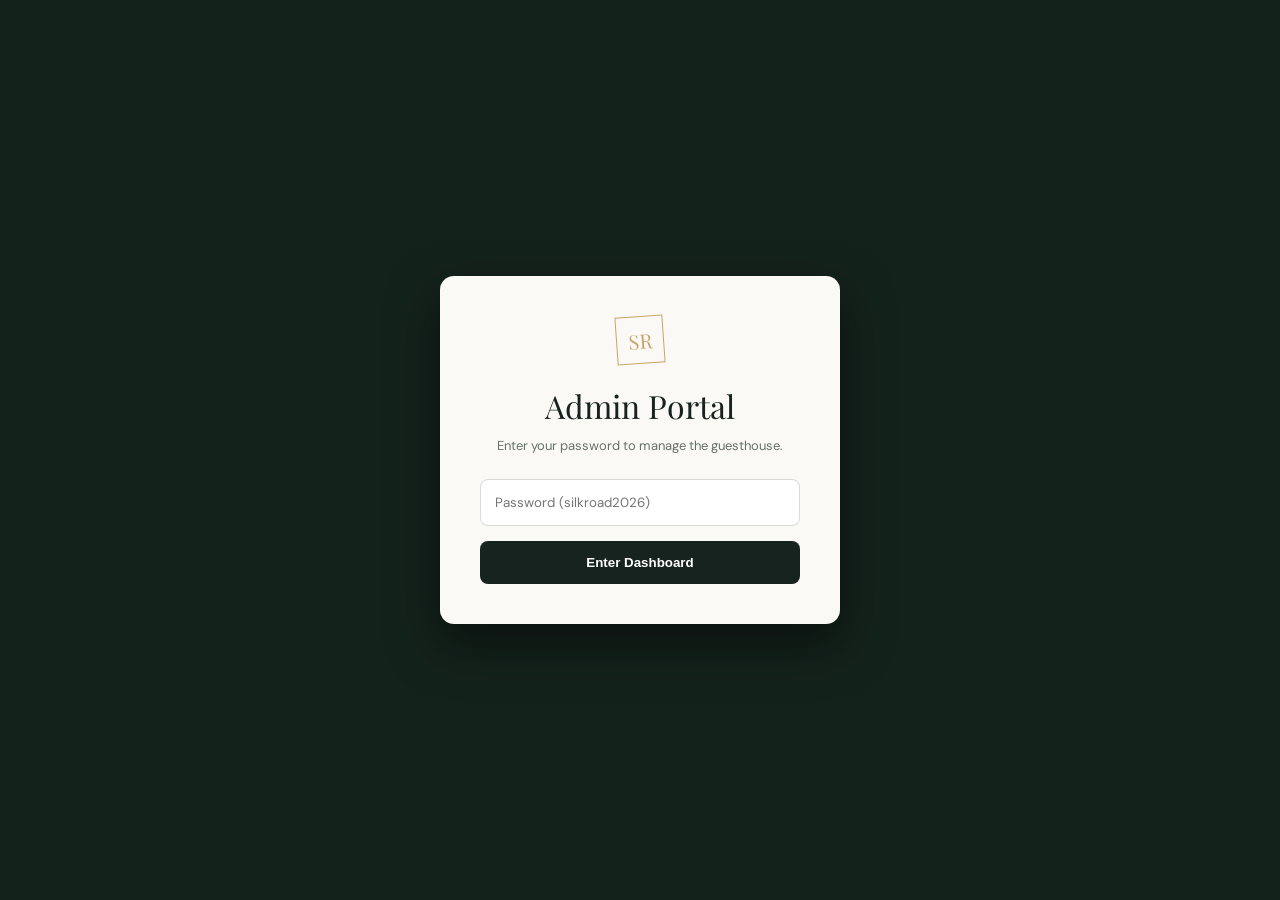
<file: admin.html>
<!DOCTYPE html>
<html lang="en">
<head>
  <meta charset="UTF-8">
  <meta name="viewport" content="width=device-width, initial-scale=1.0">
  <title>Admin Dashboard | Silk Road Guesthouse</title>
  <link rel="preconnect" href="https://fonts.googleapis.com">
  <link rel="preconnect" href="https://fonts.gstatic.com" crossorigin>
  <link href="https://fonts.googleapis.com/css2?family=DM+Sans:wght@400;500;600;700&family=Playfair+Display:wght@400;500;600;700&display=swap" rel="stylesheet">
  <link rel="stylesheet" href="admin/admin.css">
</head>
<body>

  <!-- Login Overlay -->
  <div class="login-overlay" id="login-overlay">
    <div class="login-box">
      <div class="brand-mark">SR</div>
      <h1>Admin Portal</h1>
      <p>Enter your password to manage the guesthouse.</p>
      <input type="password" id="admin-password" placeholder="Password (silkroad2026)" autocomplete="off">
      <button id="login-btn">Enter Dashboard</button>
      <p class="login-error" id="login-error">Incorrect password. Try again.</p>
    </div>
  </div>

  <!-- Dashboard Layout -->
  <div class="dashboard" id="dashboard" style="display:none;">
    
    <!-- Sidebar -->
    <aside class="sidebar">
      <div class="sidebar-brand">
        <span class="brand-mark">SR</span>
        <div>
          <strong>SILK ROAD</strong>
          <small>ADMIN PANEL</small>
        </div>
      </div>
      
      <nav class="sidebar-nav">
        <a href="#" class="active" data-target="overview">Overview</a>
        <a href="#" data-target="bookings">Bookings</a>
        <a href="#" data-target="reviews">Reviews</a>
        <a href="#" data-target="rooms">Rooms & Pricing</a>
      </nav>

      <div class="sidebar-footer">
        <a href="index.html" target="_blank">↗ View Live Site</a>
        <a href="#" id="logout-btn">Log Out</a>
      </div>
    </aside>

    <!-- Main Content -->
    <main class="main-content">
      
      <!-- Overview Tab -->
      <section id="tab-overview" class="tab-panel active">
        <header class="page-header">
          <h2>Dashboard Overview</h2>
          <p>Welcome back. Here is what is happening at Silk Road Guesthouse.</p>
        </header>

        <div class="stats-grid">
          <div class="stat-card">
            <span class="stat-label">Total Bookings</span>
            <strong class="stat-value" id="stat-bookings">0</strong>
          </div>
          <div class="stat-card">
            <span class="stat-label">Pending Reviews</span>
            <strong class="stat-value" id="stat-reviews">0</strong>
          </div>
          <div class="stat-card">
            <span class="stat-label">Est. Revenue (Confirmed)</span>
            <strong class="stat-value" id="stat-revenue">₹0</strong>
          </div>
        </div>

        <div class="recent-activity">
          <h3>Recent Bookings</h3>
          <table class="data-table">
            <thead>
              <tr>
                <th>Guest</th>
                <th>Mobile</th>
                <th>Room</th>
                <th>Status</th>
              </tr>
            </thead>
            <tbody id="recent-bookings-body">
              <!-- Populated by JS -->
            </tbody>
          </table>
        </div>
      </section>

      <!-- Bookings Tab -->
      <section id="tab-bookings" class="tab-panel">
        <header class="page-header" style="display: flex; justify-content: space-between; align-items: flex-end; flex-wrap: wrap; gap: 20px;">
          <div>
            <h2>Manage Bookings</h2>
            <p>Review guest enquiries and confirm their stays.</p>
          </div>
          <div class="search-container">
            <input type="text" id="guest-search" placeholder="🔍 Search by name, email, or mobile...">
          </div>
        </header>
        
        <div class="table-container">
          <table class="data-table">
            <thead>
              <tr>
                <th>Guest Name</th>
                <th>Contact</th>
                <th>Room</th>
                <th>Check-in</th>
                <th>Check-out</th>
                <th>Status</th>
                <th>Action</th>
              </tr>
            </thead>
            <tbody id="bookings-body">
              <!-- Populated by JS -->
            </tbody>
          </table>
        </div>
      </section>

      <!-- Reviews Tab -->
      <section id="tab-reviews" class="tab-panel">
        <header class="page-header">
          <h2>Manage Reviews</h2>
          <p>Approve guest reviews to show them on the live website scroller.</p>
        </header>
        
        <div class="reviews-grid" id="reviews-grid">
          <!-- Populated by JS -->
        </div>
      </section>

      <!-- Rooms Tab -->
      <section id="tab-rooms" class="tab-panel">
        <header class="page-header">
          <h2>Rooms & Pricing</h2>
          <p>Update nightly rates, manage images, and add new rooms.</p>
        </header>
        
        <!-- Add New Room Card -->
        <div class="add-room-card">
          <h3>Add New Room</h3>
          <div class="add-room-form">
            <div>
              <label>Room Name</label>
              <input type="text" id="new-room-name" placeholder="e.g. Executive Suite">
            </div>
            <div>
              <label>Nightly Price (₹)</label>
              <input type="number" id="new-room-price" placeholder="e.g. 5000">
            </div>
            <div>
              <label>Room Image</label>
              <input type="file" id="new-room-image" accept="image/*">
            </div>
            <button onclick="addNewRoom()">+ Add Room</button>
          </div>
        </div>

        <div class="room-settings-grid" id="room-settings-grid">
          <!-- Populated by JS -->
        </div>
      </section>

    </main>
  </div>

  <script src="admin/admin.js"></script>
</body>
</html>
</file>
<file: admin/admin.css>
@import url('https://fonts.googleapis.com/css2?family=DM+Sans:wght@400;500;600;700&family=Playfair+Display:ital,wght@0,400;0,500;0,600;1,400;1,500&display=swap');
:root {
  --ink: #17231f; --muted: #66716a; --cream: #f2f0e9; --paper: #faf9f5; --gold: #c7a56b;
  --line: rgba(23,35,31,.16); --serif: 'Playfair Display',Georgia,serif; --sans: 'DM Sans',Arial,sans-serif;
}
* { box-sizing: border-box; margin: 0; padding: 0; }
body { font-family: var(--sans); background: var(--paper); color: var(--ink); font-size: 14px; }

/* Login Screen */
.login-overlay { position: fixed; inset: 0; background: #14221c; display: grid; place-items: center; z-index: 100; }
.login-box { background: var(--paper); padding: 40px; border-radius: 14px; width: min(400px, 90vw); text-align: center; box-shadow: 0 20px 50px rgba(0,0,0,0.5); }
.login-box .brand-mark { width: 48px; height: 48px; border: 1px solid var(--gold); color: var(--gold); font: 20px var(--serif); display: grid; place-items: center; margin: 0 auto 20px; transform: rotate(-4deg); }
.login-box h1 { font: 32px var(--serif); margin-bottom: 10px; }
.login-box p { color: var(--muted); font-size: 13px; margin-bottom: 25px; }
.login-box input { width: 100%; padding: 14px; border: 1px solid var(--line); border-radius: 8px; font-family: var(--sans); margin-bottom: 15px; outline: none; transition: border 0.3s; }
.login-box input:focus { border-color: var(--gold); }
.login-box button { width: 100%; padding: 14px; background: var(--ink); color: #fff; border: none; border-radius: 8px; font-weight: 600; cursor: pointer; transition: background 0.3s; }
.login-box button:hover { background: #25382f; }
.login-error { color: #d9534f; font-size: 12px; margin-top: 15px; display: none; }

/* Dashboard Layout */
.dashboard { display: grid; grid-template-columns: 260px 1fr; min-height: 100vh; }

/* Sidebar */
.sidebar { background: #14221c; color: #fff; padding: 30px 20px; display: flex; flex-direction: column; }
.sidebar-brand { display: flex; align-items: center; gap: 12px; margin-bottom: 40px; padding-bottom: 20px; border-bottom: 1px solid rgba(255,255,255,0.1); }
.sidebar-brand .brand-mark { width: 38px; height: 38px; border: 1px solid var(--gold); color: var(--gold); font: 17px var(--serif); display: grid; place-items: center; transform: rotate(-4deg); }
.sidebar-brand strong { display: block; font-size: 13px; letter-spacing: 0.1em; }
.sidebar-brand small { display: block; font-size: 9px; color: #a6ada4; letter-spacing: 0.15em; margin-top: 4px; }
.sidebar-nav { display: flex; flex-direction: column; gap: 8px; flex: 1; }
.sidebar-nav a { color: #a6ada4; text-decoration: none; padding: 12px 15px; border-radius: 8px; font-weight: 500; transition: all 0.2s; }
.sidebar-nav a:hover, .sidebar-nav a.active { background: rgba(255,255,255,0.05); color: var(--gold); }
.sidebar-footer { margin-top: auto; display: flex; flex-direction: column; gap: 15px; padding-top: 20px; border-top: 1px solid rgba(255,255,255,0.1); }
.sidebar-footer a { color: #a6ada4; text-decoration: none; font-size: 12px; transition: color 0.2s; }
.sidebar-footer a:hover { color: #fff; }

/* Main Content */
.main-content { padding: 40px; background: var(--paper); overflow-y: auto; }
.page-header { margin-bottom: 30px; }
.page-header h2 { font: 32px var(--serif); color: var(--ink); margin-bottom: 8px; }
.page-header p { color: var(--muted); }

/* Tabs */
.tab-panel { display: none; animation: fadeIn 0.3s; }
.tab-panel.active { display: block; }
@keyframes fadeIn { from { opacity: 0; transform: translateY(5px); } to { opacity: 1; transform: translateY(0); } }

/* Stats */
.stats-grid { display: grid; grid-template-columns: repeat(3, 1fr); gap: 20px; margin-bottom: 40px; }
.stat-card { background: #fff; padding: 25px; border-radius: 12px; border: 1px solid var(--line); box-shadow: 0 4px 15px rgba(0,0,0,0.02); }
.stat-label { display: block; color: var(--muted); font-size: 12px; text-transform: uppercase; letter-spacing: 0.1em; margin-bottom: 10px; }
.stat-value { font: 36px var(--serif); color: var(--ink); }

/* Tables & Search */
.search-container input { padding: 12px 16px; border: 1px solid var(--line); border-radius: 8px; font-family: var(--sans); width: 300px; outline: none; transition: border 0.3s; background: #fff; }
.search-container input:focus { border-color: var(--gold); }
.table-container { background: #fff; border-radius: 12px; border: 1px solid var(--line); overflow: hidden; box-shadow: 0 4px 15px rgba(0,0,0,0.02); }
.data-table { width: 100%; border-collapse: collapse; text-align: left; }
.data-table th { background: #f9f8f4; padding: 15px 20px; font-size: 11px; text-transform: uppercase; letter-spacing: 0.05em; color: var(--muted); border-bottom: 1px solid var(--line); }
.data-table td { padding: 15px 20px; border-bottom: 1px solid var(--line); vertical-align: middle; }
.data-table tr:last-child td { border-bottom: none; }
.status-badge { display: inline-block; padding: 4px 10px; border-radius: 99px; font-size: 11px; font-weight: 600; text-transform: uppercase; }
.status-pending { background: #fff3cd; color: #856404; }
.status-confirmed { background: #d4edda; color: #155724; }
.status-cancelled { background: #f8d7da; color: #721c24; }
.btn-action { padding: 8px 12px; border: none; border-radius: 6px; cursor: pointer; font-size: 11px; font-weight: 600; transition: opacity 0.2s; }
.btn-action:hover { opacity: 0.8; }
.btn-confirm { background: var(--ink); color: #fff; margin-right: 5px; }
.btn-cancel { background: #f8d7da; color: #721c24; }

/* Reviews Grid */
.reviews-grid { display: grid; grid-template-columns: repeat(auto-fill, minmax(300px, 1fr)); gap: 20px; }
.review-admin-card { background: #fff; padding: 20px; border-radius: 12px; border: 1px solid var(--line); box-shadow: 0 4px 15px rgba(0,0,0,0.02); }
.review-admin-card .stars { color: var(--gold); margin-bottom: 10px; }
.review-admin-card p { font-size: 13px; line-height: 1.6; color: var(--muted); margin-bottom: 15px; }
.review-admin-card .author { font-size: 11px; font-weight: 700; margin-bottom: 15px; color: var(--ink); }
.review-actions { display: flex; gap: 10px; }
.btn-approve { background: #d4edda; color: #155724; flex: 1; padding: 8px; border: none; border-radius: 6px; cursor: pointer; font-weight: 600; }
.btn-delete { background: #f8d7da; color: #721c24; flex: 1; padding: 8px; border: none; border-radius: 6px; cursor: pointer; font-weight: 600; }

/* Rooms Settings & Add Room */
.add-room-card { background: #fff; padding: 25px; border-radius: 12px; border: 1px solid var(--line); margin-bottom: 30px; box-shadow: 0 4px 15px rgba(0,0,0,0.02); }
.add-room-card h3 { font: 22px var(--serif); margin-bottom: 20px; }
.add-room-form { display: grid; grid-template-columns: 2fr 1fr auto; gap: 15px; align-items: end; }
.add-room-form label { display: block; font-size: 11px; text-transform: uppercase; letter-spacing: 0.05em; color: var(--muted); margin-bottom: 8px; }
.add-room-form input { width: 100%; padding: 12px; border: 1px solid var(--line); border-radius: 6px; font-family: var(--sans); font-size: 14px; }
.add-room-form button { padding: 12px 24px; background: var(--ink); color: #fff; border: none; border-radius: 6px; cursor: pointer; font-weight: 600; height: 42px; }

.room-settings-grid { display: grid; grid-template-columns: repeat(auto-fit, minmax(250px, 1fr)); gap: 20px; }
.room-setting-card { background: #fff; padding: 25px; border-radius: 12px; border: 1px solid var(--line); box-shadow: 0 4px 15px rgba(0,0,0,0.02); }
.room-setting-card h3 { font: 22px var(--serif); margin-bottom: 20px; color: var(--ink); }
.room-setting-card label { display: block; font-size: 11px; text-transform: uppercase; letter-spacing: 0.05em; color: var(--muted); margin-bottom: 8px; margin-top: 15px; }
.room-setting-card input { width: 100%; padding: 12px; border: 1px solid var(--line); border-radius: 6px; font-family: var(--sans); font-size: 14px; margin-bottom: 10px; }
.room-setting-card button { width: 100%; padding: 12px; background: var(--ink); color: #fff; border: none; border-radius: 6px; cursor: pointer; margin-top: 10px; font-weight: 600; }

@media(max-width: 900px) {
  .dashboard { grid-template-columns: 1fr; }
  .sidebar { flex-direction: row; flex-wrap: wrap; padding: 15px; align-items: center; justify-content: space-between; }
  .sidebar-brand { margin-bottom: 0; border-bottom: none; padding-bottom: 0; }
  .sidebar-nav { flex-direction: row; flex: none; overflow-x: auto; width: 100%; margin-top: 15px; }
  .sidebar-nav a { padding: 8px 12px; white-space: nowrap; }
  .sidebar-footer { display: none; }
  .main-content { padding: 20px; }
  .stats-grid { grid-template-columns: 1fr; }
  .table-container { overflow-x: auto; }
  .search-container input { width: 100%; }
  .add-room-form { grid-template-columns: 1fr; }
}

/* Add Room Image Input */
.add-room-form input[type="file"] {
  padding: 9px;
  background: #f9f8f4;
  border: 1px solid var(--line);
  border-radius: 6px;
  font-size: 13px;
  width: 100%;
  cursor: pointer;
}

/* Room Card Image Preview */
.room-image-preview {
  width: 100%;
  height: 140px;
  object-fit: cover;
  border-radius: 8px;
  margin-bottom: 15px;
  background: #e4e1d8;
  border: 1px solid var(--line);
}

.room-setting-card .upload-btn {
  display: block;
  width: 100%;
  padding: 10px;
  background: #f2f0e9;
  color: var(--ink);
  text-align: center;
  border-radius: 6px;
  font-size: 12px;
  font-weight: 600;
  cursor: pointer;
  margin-bottom: 15px;
  border: 1px dashed var(--muted);
  transition: background 0.2s;
}
.room-setting-card .upload-btn:hover {
  background: #e4e1d8;
}
.room-setting-card input[type="file"] {
  display: none; /* Hide the ugly default file input */
}
</file>
